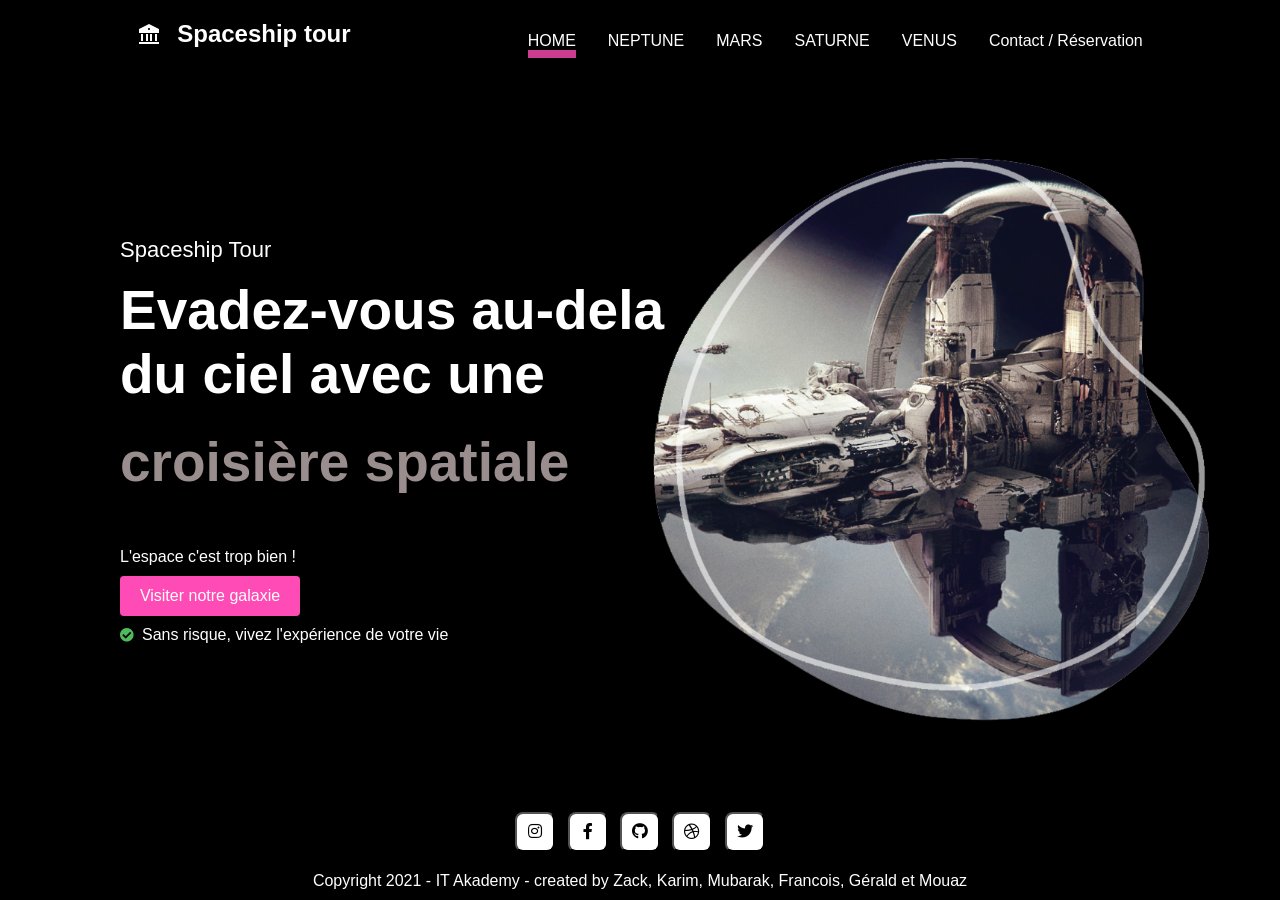
<file: index.html>
<!DOCTYPE html>
<html lang="fr">
<head>
    <meta charset="UTF-8">
    <meta http-equiv="X-UA-Compatible" content="IE=edge">
    <meta name="viewport" content="width=device-width, initial-scale=1.0">
    <link rel="stylesheet" href="https://cdnjs.cloudflare.com/ajax/libs/font-awesome/5.15.3/css/all.min.css"
        integrity="sha512-iBBXm8fW90+nuLcSKlbmrPcLa0OT92xO1BIsZ+ywDWZCvqsWgccV3gFoRBv0z+8dLJgyAHIhR35VZc2oM/gI1w=="
        crossorigin="anonymous" referrerpolicy="no-referrer" />
    <link rel="stylesheet" href="assets/css/styles.css">
    <link rel="stylesheet" type="text/css" href="assets/css/home.css">
    <title>Starship Tour : Accueil</title>
</head>

<body>
    <header>
    <nav>
        <a href='index.html'>
            <div id="nav-title">
                <img id="logo" src="assets/icons/logo.svg" alt="logo de Spaceship tour" />
                <h1>Spaceship tour</h1>
            </div>
        </a>
        <ul id="nav-links">
            <li class="nav-active-link"><a href='index.html'>HOME</div></a></li>
            <li><a href='neptune.html'>NEPTUNE</a></li>
            <li><a href='mars.html'>MARS</a></li>
            <li><a href='saturne.html'>SATURNE</a></li>
            <li><a href='venus.html'>VENUS</a></li>
            <li><a href='contact.html'>Contact / Réservation</a></li>
        </ul>
    </nav>
    </header>
    <main>
        <div class="bloc-right">
            <div class="title">Spaceship Tour</div>
            <div class="center">
                <h1>Evadez-vous au-dela du ciel avec une</h1>
                <h1>croisière spatiale</h1>
            </div>
            <div class="bottom">
                <div class="espace">L'espace c'est trop bien !</div>
                <a  class="galaxie" href="https://www.youtube.com/watch?v=MPh9RC1xMpE">Visiter notre galaxie</a>
                <div class="sansrisque"><i class="fas fa-check-circle"></i>Sans risque, vivez l'expérience de votre vie</div>
            </div>
        </div>
        <img src="assets/images/image-accueil.png" alt="image accueil">
    </main>

    <footer>
        <div class="reseaux-sociaux">
            <a href="#">
                <button type="button" class="btn-reseaux" title="Instagram"><i class="fab fa-instagram"></i></button>
            </a>
            <a href="#">
                <button type="button" class="btn-reseaux" title="Facebook" href="#"><i
                        class="fab fa-facebook-f"></i></button>
            </a>
            <a href="#">
                <button type="button" class="btn-reseaux" title="Github" href="#"><i class="fab fa-github"></i></button>
            </a>
            <a href="#">
                <button type="button" class="btn-reseaux" title="Dribbble" href="#"><i
                        class="fab fa-dribbble"></i></button>
            </a>
            <a href="#">
                <button type="button" class="btn-reseaux" title="Tweeter" href="#"><i
                        class="fab fa-twitter"></i></button>
            </a>
        </div>
        <div class="copyright">Copyright 2021 - IT Akademy - created by Zack, Karim, Mubarak, Francois, Gérald et Mouaz
        </div>
    </footer>
</body>
</html>
</file>
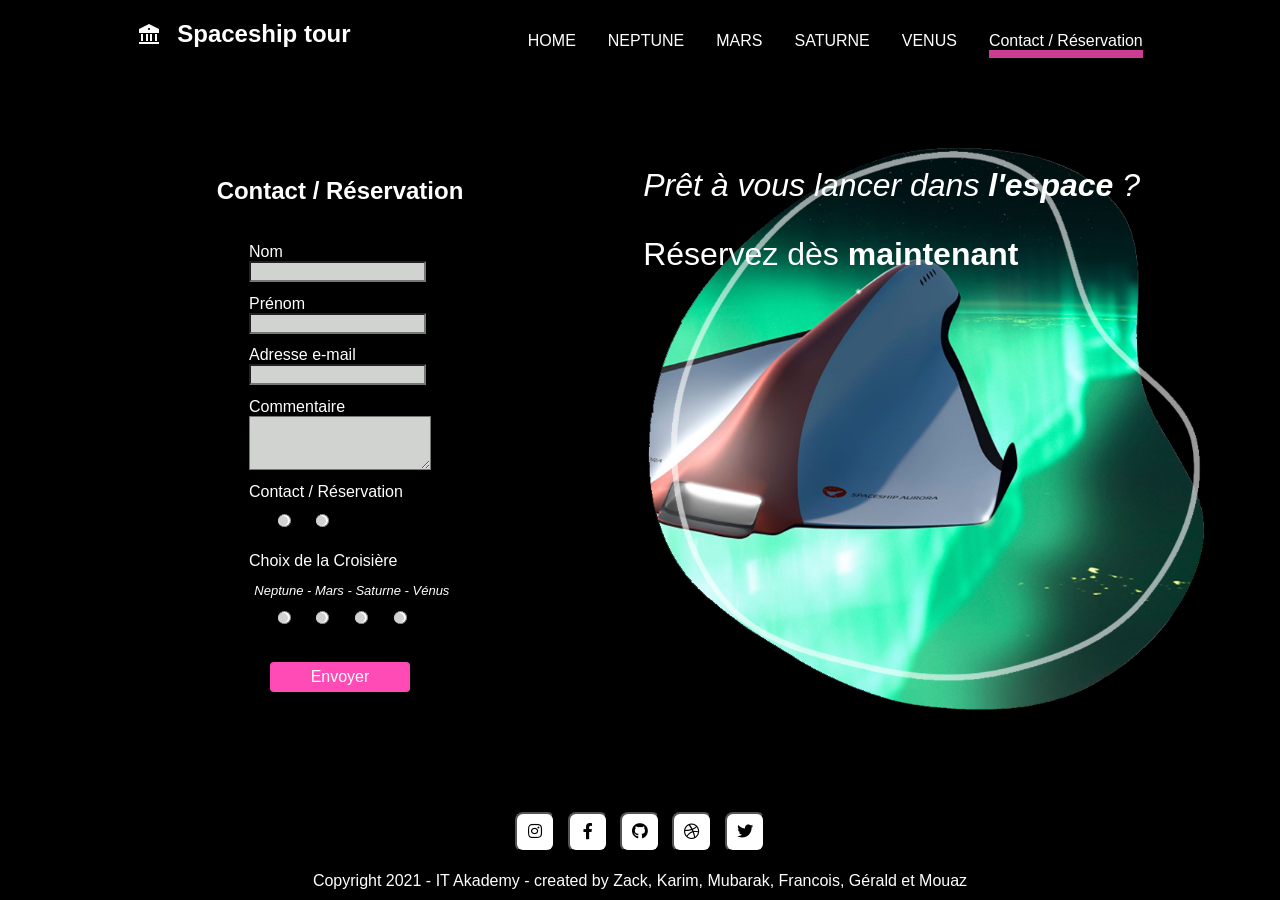
<file: contact.html>
<!DOCTYPE html>
<html lang="fr">

<head>
    <meta charset="UTF-8">
    <link rel="stylesheet" href="https://cdnjs.cloudflare.com/ajax/libs/font-awesome/5.15.3/css/all.min.css"
          integrity="sha512-iBBXm8fW90+nuLcSKlbmrPcLa0OT92xO1BIsZ+ywDWZCvqsWgccV3gFoRBv0z+8dLJgyAHIhR35VZc2oM/gI1w=="
          crossorigin="anonymous" referrerpolicy="no-referrer" />
    <link rel="stylesheet" href="assets/css/styles.css">
    <link rel="stylesheet" href="assets/css/contact.css">
    <title>SpaceshipTour: Contact / Réservation</title>
</head>

<body>
<header>
    <nav>
        <a href='index.html'>
            <div id="nav-title">
                <img id="logo" src="assets/icons/logo.svg" alt="logo de Spaceship tour" />
                <h1>Spaceship tour</h1>
            </div>
        </a>
        <ul id="nav-links">
            <li><a href='index.html'>HOME</div></a></li>
            <li><a href='neptune.html'>NEPTUNE</a></li>
            <li><a href='mars.html'>MARS</a></li>
            <li><a href='saturne.html'>SATURNE</a></li>
            <li><a href='venus.html'>VENUS</a></li>
            <li class="nav-active-link"><a href='contact.html'>Contact / Réservation</a></li>
        </ul>
    </nav>
</header>

<main class="main-contact">
    <section class="form-section">
        <h1>Contact / Réservation</h1>
        <form action="#" method="post">
            <div id="contact-form">
                <div>
                    <label for="nom">Nom</label>
                    <input type="text" id="nom" name="utilisateur_nom">
                </div>
                <div>
                    <label for="prenom">Prénom</label>
                    <input type="text" id="prenom" name="utilisateur_prenom">
                </div>
                <div>
                    <label for="mail">Adresse e-mail</label>
                    <input type="email" id="mail" name="utilisateur_nom">
                </div>
                <div>
                    <label for="msg">Commentaire</label>
                    <textarea id="msg" name="utilisateur_message"></textarea>
                </div>
                <div class="radio-part">
                    <div>
                        <div>Contact / Réservation</div>
                        <div class="radio-list">
                            <input  type="radio" id="contactChoice" name="contact-reservation" value="contact">
                            <input type="radio" id="reservationChoice" name="contact-reservation"
                                   value="reservation">
                        </div>
                    </div>
                    <div>
                        <div>Choix de la Croisière</div>
                        <div id="croisiere-list">Neptune - Mars - Saturne - Vénus</div>
                        <div class="radio-list">
                            <input type="radio" id="croisiereChoiceNeptune" name="croisiereNeptune" value="neptune">
                            <input type="radio" id="croisiereChoiceMars" name="croisiereMars" value="mars">
                            <input type="radio" id="croisiereChoiceSaturne" name="croisiereSaturne" value="saturne">
                            <input type="radio" id="croisiereChoiceVenus" name="croisiereVenus" value="venus">
                        </div>
                    </div>
                </div>
                <div>
                    <input type="button" class="envoyer" value="Envoyer">
                </div>
            </div>
        </form>
    </section>
    <section class="sentences-section">
        <h2>Prêt à vous lancer dans <span class="reservation-sentence">l'espace</span> ?</h2>
        <h3>Réservez dès <span class="reservation-sentence">maintenant</span></h3>
            <img class="img-contact" src="assets/images/image-contact.png" alt="image contact">
    </section>
</main>

<footer>
    <div class="reseaux-sociaux">
        <a href="#">
            <button type="button" class="btn-reseaux" title="Instagram"><i class="fab fa-instagram"></i></button>
        </a>
        <a href="#">
            <button type="button" class="btn-reseaux" title="Facebook"><i class="fab fa-facebook-f"></i></button>
        </a>
        <a href="#">
            <button type="button" class="btn-reseaux" title="Github"><i class="fab fa-github"></i></button>
        </a>
        <a href="#">
            <button type="button" class="btn-reseaux" title="Dribbble"><i class="fab fa-dribbble"></i></button>
        </a>
        <a href="#">
            <button type="button" class="btn-reseaux" title="Tweeter"><i class="fab fa-twitter"></i></button>
        </a>
    </div>
    <div class="copyright">Copyright 2021 - IT Akademy - created by Zack, Karim, Mubarak, Francois, Gérald et Mouaz
    </div>
</footer>
</body>

</html>
</file>
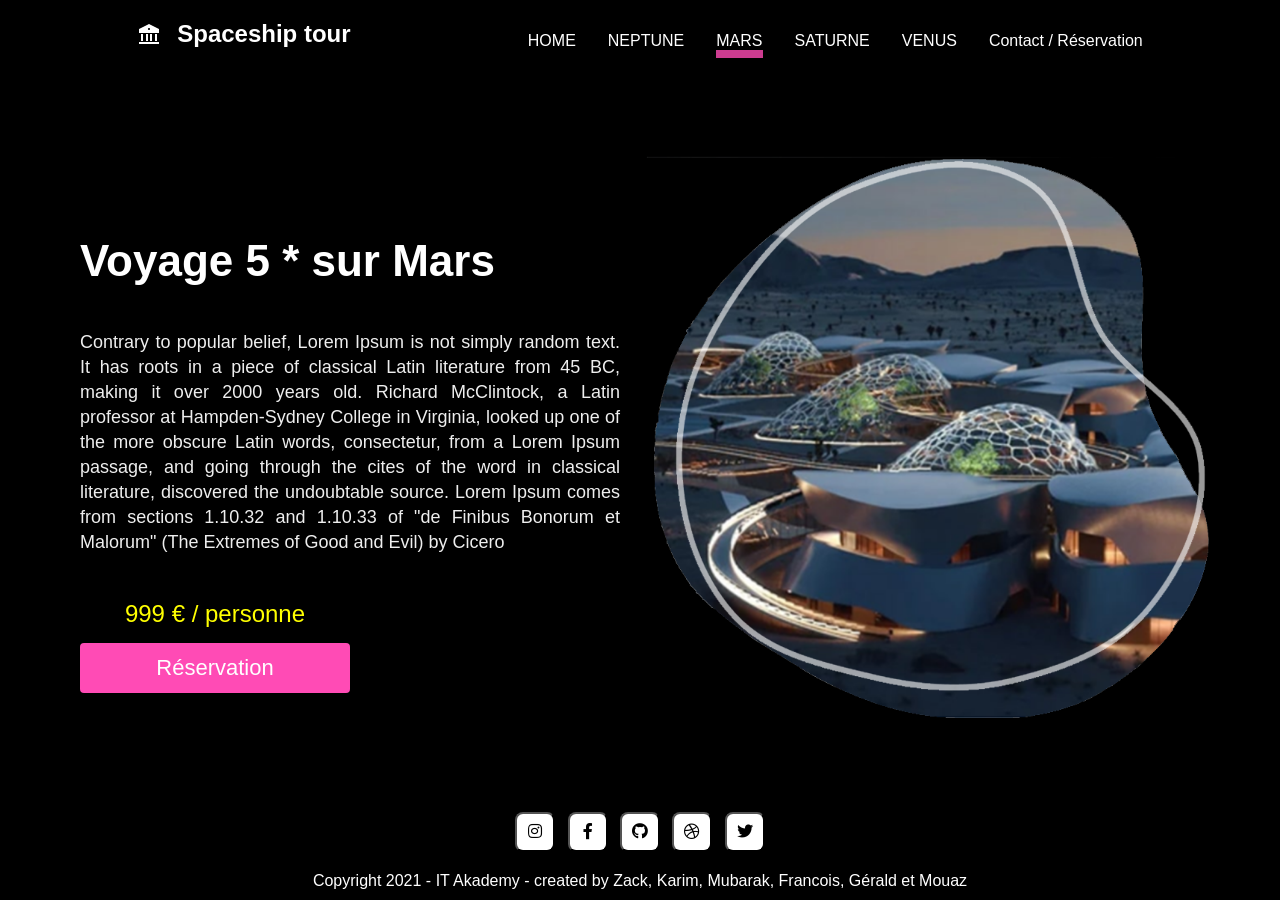
<file: mars.html>
<!DOCTYPE html>
<html lang="fr" xmlns="http://www.w3.org/1999/html">
<head>
    <meta charset="UTF-8">
    <link rel="stylesheet" href="https://cdnjs.cloudflare.com/ajax/libs/font-awesome/5.15.3/css/all.min.css" integrity="sha512-iBBXm8fW90+nuLcSKlbmrPcLa0OT92xO1BIsZ+ywDWZCvqsWgccV3gFoRBv0z+8dLJgyAHIhR35VZc2oM/gI1w==" crossorigin="anonymous" referrerpolicy="no-referrer" />
    <link rel="stylesheet" href="assets/css/styles.css">
    <link rel="stylesheet" href="assets/css/mars.css">
    <title>SpaceshipTour</title>
</head>
<body>
<header>
    <nav>
        <a href='index.html'>
            <div id="nav-title">
                <img id="logo" src="assets/icons/logo.svg" alt="logo de Spaceship tour" />
                <h1>Spaceship tour</h1>
            </div>
        </a>
        <ul id="nav-links">
            <li><a href='index.html'>HOME</div></a></li>
            <li><a href='neptune.html'>NEPTUNE</a></li>
            <li class="nav-active-link"><a href='mars.html'>MARS</a></li>
            <li><a href='saturne.html'>SATURNE</a></li>
            <li><a href='venus.html'>VENUS</a></li>
            <li><a href='contact.html'>Contact / Réservation</a></li>
        </ul>
    </nav>
</header>
<main>
    <div class="bloc-right">
        <div class="title">
            <h1>Voyage 5 * sur Mars</h1>
        </div>
        <div class="center">Contrary to popular belief, Lorem Ipsum is not simply random text. It has roots in a piece of classical Latin literature from 45 BC, making it over 2000 years old. Richard McClintock, a Latin professor at Hampden-Sydney College in Virginia, looked up one of the more obscure Latin words, consectetur, from a Lorem Ipsum passage, and going through the cites of the word in classical literature, discovered the undoubtable source. Lorem Ipsum comes from sections 1.10.32 and 1.10.33 of "de Finibus Bonorum et Malorum" (The Extremes of Good and Evil) by Cicero</div>
        <div class="bottom">
            <div class="text-prix">
                <p class="prix">999 € / personne</p>
            </div>
            <a type="button" class="reservation" href="contact.html">Réservation</a>
        </div>
    </div>
    <img class="img-mars" src="assets/images/image-mars.png" alt="image mars">
</main>
<footer>
    <div class="reseaux-sociaux">
        <a href="#">
            <button type="button" class="btn-reseaux" title="Instagram"><i class="fab fa-instagram"></i></button>
        </a>
        <a href="#">
            <button type="button" class="btn-reseaux" title="Facebook"><i class="fab fa-facebook-f"></i></button>
        </a>
        <a href="#">
            <button type="button" class="btn-reseaux" title="Github"><i class="fab fa-github"></i></button>
        </a>
        <a href="#">
            <button type="button" class="btn-reseaux" title="Dribbble"><i class="fab fa-dribbble"></i></button>
        </a>
        <a href="#">
            <button type="button" class="btn-reseaux" title="Tweeter"><i class="fab fa-twitter"></i></button>
        </a>
    </div>
    <div class="copyright">Copyright 2021 - IT Akademy - created by Zack, Karim, Mubarak, Francois, Gérald et Mouaz</div>
</footer>
</body>
</html>
</file>
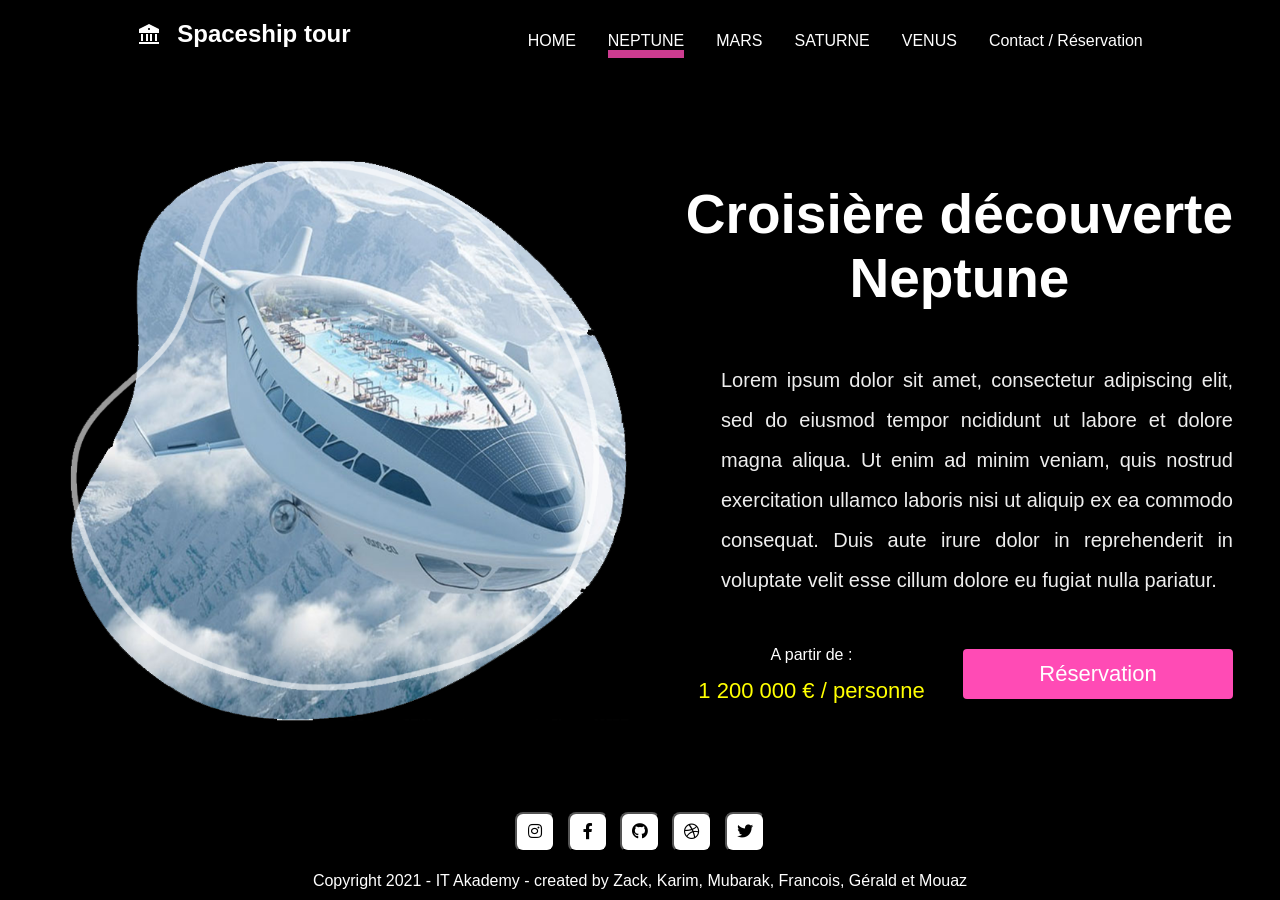
<file: neptune.html>
<!DOCTYPE html>
<html lang="fr">
<head>
    <meta charset="UTF-8">
    <link rel="stylesheet" href="https://cdnjs.cloudflare.com/ajax/libs/font-awesome/5.15.3/css/all.min.css" integrity="sha512-iBBXm8fW90+nuLcSKlbmrPcLa0OT92xO1BIsZ+ywDWZCvqsWgccV3gFoRBv0z+8dLJgyAHIhR35VZc2oM/gI1w==" crossorigin="anonymous" referrerpolicy="no-referrer" />
    <link rel="stylesheet" href="assets/css/styles.css">
    <link rel="stylesheet" href="assets/css/neptune.css">
    <title>SpaceshipTour</title>
</head>
<body>
    <header>
        <nav>
            <a href='index.html'>
                <div id="nav-title">
                    <img id="logo" src="assets/icons/logo.svg" alt="logo de Spaceship tour" />
                    <h1>Spaceship tour</h1>
                </div>
            </a>
            <ul id="nav-links">
                <li><a href='index.html'>HOME</div></a></li>
                <li class="nav-active-link"><a href='neptune.html'>NEPTUNE</a></li>
                <li><a href='mars.html'>MARS</a></li>
                <li><a href='saturne.html'>SATURNE</a></li>
                <li><a href='venus.html'>VENUS</a></li>
                <li><a href='contact.html'>Contact / Réservation</a></li>
            </ul>
        </nav>
    </header>
    <main>
        <img class="img-neptune" src="assets/images/image-neptune.png" alt="image neptune">
        <div class="bloc-right">
            <div class="title">
                <h1>Croisière découverte</h1>
                <h1>Neptune</h1>
            </div>
            <div class="center">Lorem ipsum dolor sit amet, consectetur adipiscing elit, sed do eiusmod tempor
                ncididunt ut labore et dolore magna aliqua. Ut enim ad minim veniam, quis nostrud exercitation
                ullamco laboris nisi ut aliquip ex ea commodo consequat. Duis aute irure dolor in reprehenderit
                in voluptate velit esse cillum dolore eu fugiat nulla pariatur.</div>
            <div class="bottom">
                <div class="text-prix">
                    <p class="a-partir">A partir de :</p>
                    <p class="prix">1 200 000 &euro; / personne</p>
                </div>
                <a type="button" class="reservation" href="contact.html">Réservation</a>
            </div>
        </div>
    </main>
    <footer>
        <div class="reseaux-sociaux">
            <a href="#">
                <button type="button" class="btn-reseaux" title="Instagram"><i class="fab fa-instagram"></i></button>
            </a>
            <a href="#">
                <button type="button" class="btn-reseaux" title="Facebook"><i class="fab fa-facebook-f"></i></button>
            </a>
            <a href="#">
                <button type="button" class="btn-reseaux" title="Github"><i class="fab fa-github"></i></button>
            </a>
            <a href="#">
                <button type="button" class="btn-reseaux" title="Dribbble"><i class="fab fa-dribbble"></i></button>
            </a>
            <a href="#">
                <button type="button" class="btn-reseaux" title="Tweeter"><i class="fab fa-twitter"></i></button>
            </a>
        </div>
        <div class="copyright">Copyright 2021 - IT Akademy - created by Zack, Karim, Mubarak, Francois, Gérald et Mouaz</div>
    </footer>
</body>
</html>
</file>
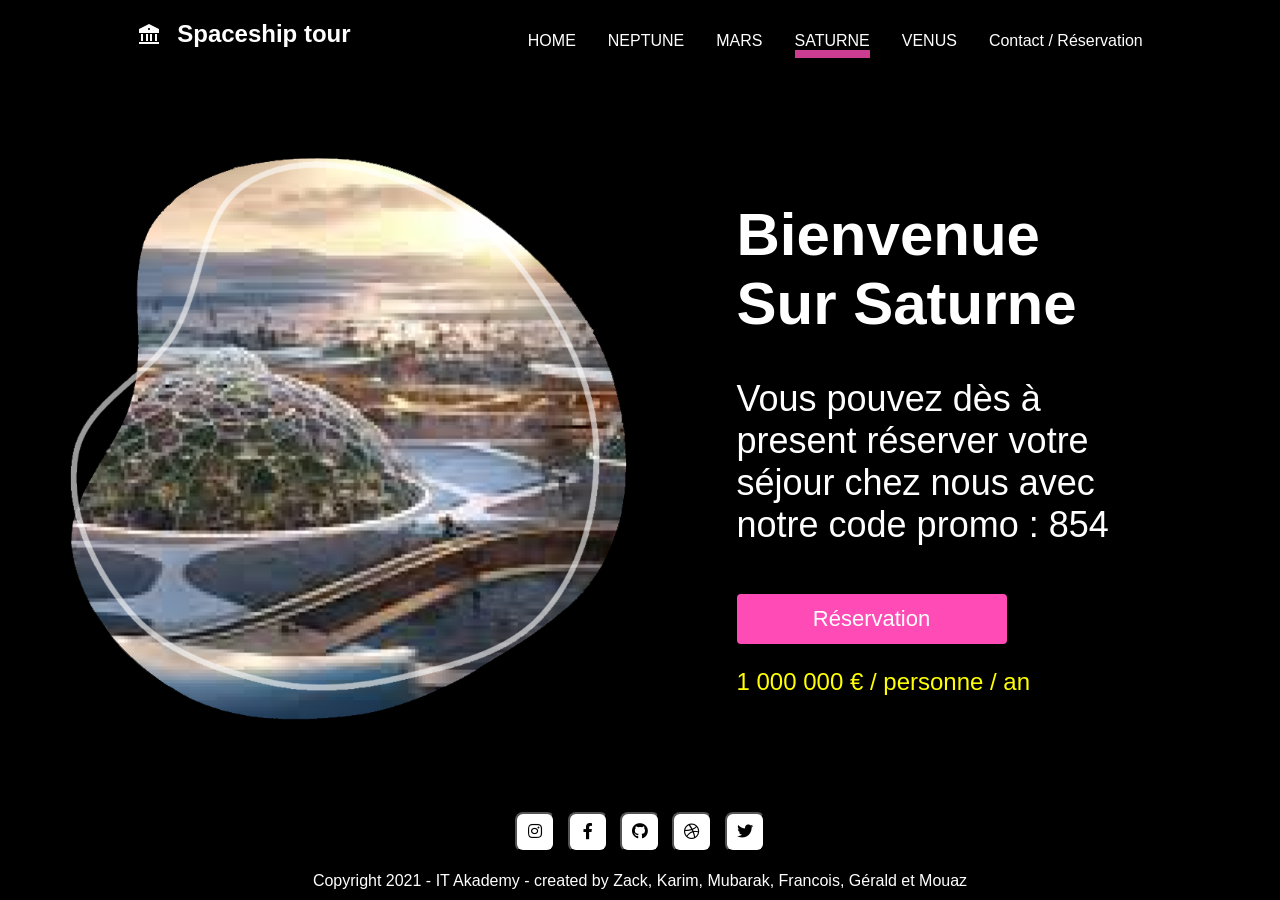
<file: saturne.html>
<!DOCTYPE html>
<html lang="fr">
<head>
    <meta charset="UTF-8">
    <link rel="stylesheet" href="https://cdnjs.cloudflare.com/ajax/libs/font-awesome/5.15.3/css/all.min.css" integrity="sha512-iBBXm8fW90+nuLcSKlbmrPcLa0OT92xO1BIsZ+ywDWZCvqsWgccV3gFoRBv0z+8dLJgyAHIhR35VZc2oM/gI1w==" crossorigin="anonymous" referrerpolicy="no-referrer" />
    <link rel="stylesheet" href="assets/css/styles.css">
    <link rel="stylesheet" href="assets/css/saturne.css">
    <title>SpaceshipTour</title>
</head>
<body>
    <header>
        <nav>
            <a href='#'>
                <div id="nav-title">
                    <img id="logo" src="assets/icons/logo.svg" alt="logo de Spaceship tour" />
                    <h1>Spaceship tour</h1>
                </div>
            </a>
            <ul id="nav-links">
                <li><a href='index.html'>HOME</a></li>
                <li><a href='neptune.html'>NEPTUNE</a></li>
                <li><a href='mars.html'>MARS</a></li>
                <li class="nav-active-link"><a href='saturne.html'>SATURNE</li>
                <li><a href='venus.html'>VENUS</a></li>
                <li><a href='contact.html'>Contact / Réservation</a></li>
            </ul>
        </nav>
    </header>
    <main>
        <img class="img-mars" src="assets/images/image-saturne.png" alt="image Saturne">
        <div class="bloc-right">
            <div class="title">
                <h1>Bienvenue Sur Saturne</h1>
            </div>
            <div class="center">Vous pouvez dès à present réserver votre séjour chez nous avec notre code promo : 854</div>
            <div class="bottom">
                <a type="button" class="reservation" href="contact.html">Réservation</a>
                <div class="text-prix">
                    <p class="prix"> 1 000 000 € / personne / an</p>
                </div>
            </div>
        </div>
    </main>
    <footer>
        <div class="reseaux-sociaux">
            <a href="#">
                <button type="button" class="btn-reseaux" title="Instagram"><i class="fab fa-instagram"></i></button>
            </a>
            <a href="#">
                <button type="button" class="btn-reseaux" title="Facebook"><i class="fab fa-facebook-f"></i></button>
            </a>
            <a href="#">
                <button type="button" class="btn-reseaux" title="Github"><i class="fab fa-github"></i></button>
            </a>
            <a href="#">
                <button type="button" class="btn-reseaux" title="Dribbble"><i class="fab fa-dribbble"></i></button>
            </a>
            <a href="#">
                <button type="button" class="btn-reseaux" title="Tweeter"><i class="fab fa-twitter"></i></button>
            </a>
        </div>
        <div class="copyright">Copyright 2021 - IT Akademy - created by Zack, Karim, Mubarak, Francois, Gérald et Mouaz</div>
    </footer>
</body>
</html>
</file>
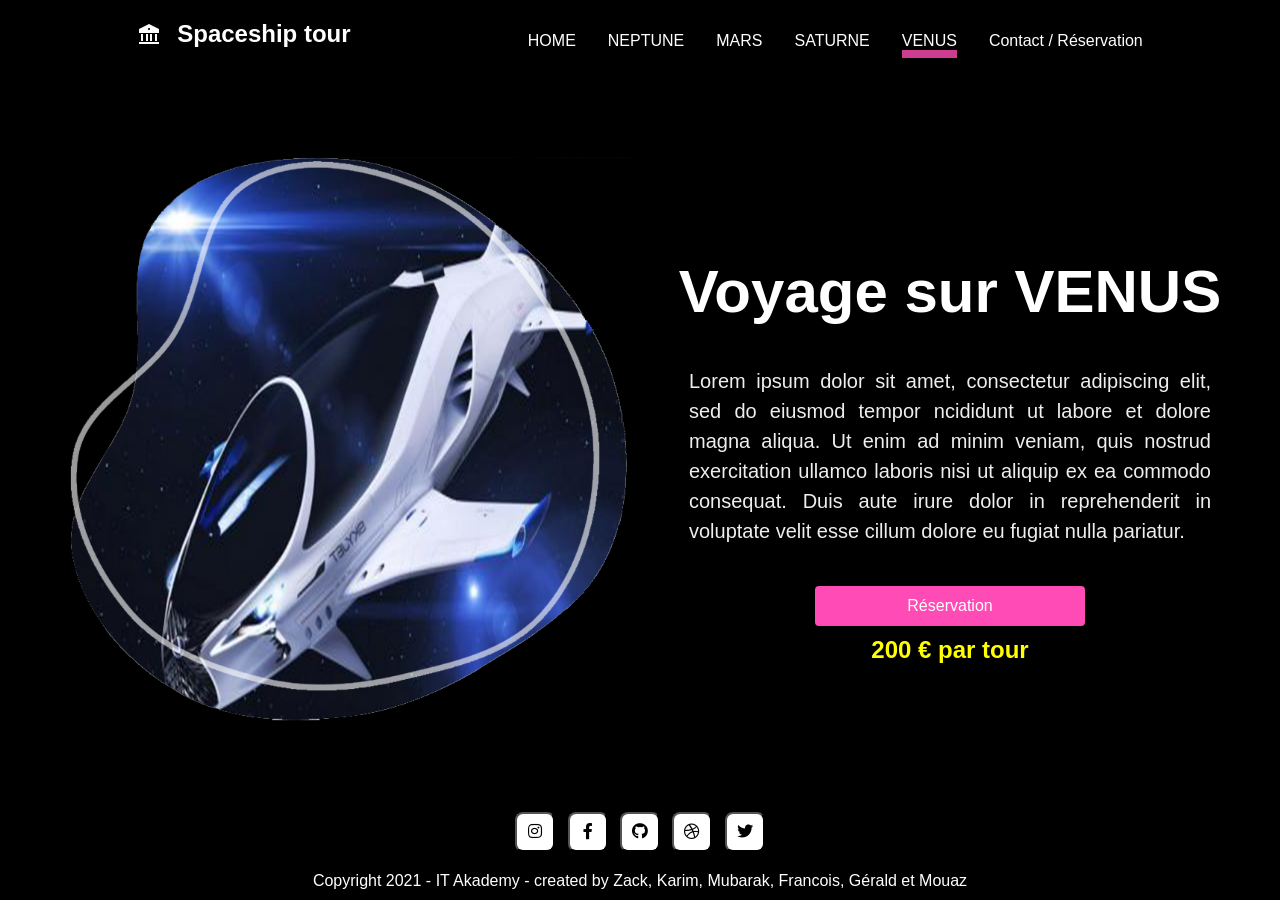
<file: venus.html>
<!DOCTYPE html>
<html lang="fr">
<head>
    <meta charset="UTF-8">
    <link rel="stylesheet" href="https://cdnjs.cloudflare.com/ajax/libs/font-awesome/5.15.3/css/all.min.css" integrity="sha512-iBBXm8fW90+nuLcSKlbmrPcLa0OT92xO1BIsZ+ywDWZCvqsWgccV3gFoRBv0z+8dLJgyAHIhR35VZc2oM/gI1w==" crossorigin="anonymous" referrerpolicy="no-referrer" />
    <link rel="stylesheet" href="assets/css/styles.css">
    <link rel="stylesheet" href="assets/css/venus.css">
    <title>VENUS</title>
</head>
<body>
<header>
    <nav>
        <a href='index.html'>
            <div id="nav-title">
                <img id="logo" src="assets/icons/logo.svg" alt="logo de Spaceship tour" />
                <h1>Spaceship tour</h1>
            </div>
        </a>
        <ul id="nav-links">
            <li><a href='index.html'>HOME</div></a></li>
            <li><a href='neptune.html'>NEPTUNE</a></li>
            <li><a href='mars.html'>MARS</a></li>
            <li><a href='saturne.html'>SATURNE</a></li>
            <li class="nav-active-link"><a href='venus.html'>VENUS</a></li>
            <li><a href='contact.html'>Contact / Réservation</a></li>
        </ul>
    </nav>
</header>
    <main>
        <img class="img-mars" src="assets/images/image-venus.png" alt="image mars">
        <div class="bloc-right">
            <div class="title">
                <h1>Voyage sur VENUS</h1>
            </div>
            <div class="center">Lorem ipsum dolor sit amet, consectetur adipiscing elit, sed do eiusmod tempor
                ncididunt ut labore et dolore magna aliqua. Ut enim ad minim veniam, quis nostrud exercitation
                ullamco laboris nisi ut aliquip ex ea commodo consequat. Duis aute irure dolor in reprehenderit
                in voluptate velit esse cillum dolore eu fugiat nulla pariatur.</div>
            <div class="bottom">
                <a type="button" class="reservation" href="contact.html">Réservation</a>
                <div class="text-prix">200 € par tour</div>
            </div>
        </div>
    </main>
    <footer>
        <div class="reseaux-sociaux">
            <a href="#">
                <button type="button" class="btn-reseaux" title="Instagram"><i class="fab fa-instagram"></i></button>
            </a>
            <a href="#">
                <button type="button" class="btn-reseaux" title="Facebook"><i class="fab fa-facebook-f"></i></button>
            </a>
            <a href="#">
                <button type="button" class="btn-reseaux" title="Github"><i class="fab fa-github"></i></button>
            </a>
            <a href="#">
                <button type="button" class="btn-reseaux" title="Dribbble"><i class="fab fa-dribbble"></i></button>
            </a>
            <a href="#">
                <button type="button" class="btn-reseaux" title="Tweeter"><i class="fab fa-twitter"></i></button>
            </a>
        </div>
        <div class="copyright">Copyright 2021 - IT Akademy - created by Zack, Karim, Mubarak, Francois, Gérald et Mouaz</div>
    </footer>
</body>
</html>
</file>
<file: assets/css/styles.css>
* {
  box-sizing: border-box;
}
@font-face {
  font-family: "SeoulHangang CBL";
  src: url("../fonts/seoulhangang-cbl/SeoulHangangCondensed-BoldL.ttf")
  format("ttf");
}
@font-face {
  font-family: "Popins";
  src: url("../fonts/Poppins/Poppins-Light.ttf")
  format("ttf");
}
@font-face {
  font-family: "ScopeOne";
  src: url("../fonts/Scope_One/ScopeOne-Regular.ttf")
  format("ttf");
}
html {
  font-size: 100%;
  height: 100%;
}
body {
  margin: 0;
  padding: 0;
  background-color: #000000;
  color: #FFFFFF;
  font-family: "Roboto", Arial, sans-serif;
  min-height: 100%;
}

nav,
section {
  color: #fff;
}

main {
  position: relative;
  display: flex;
  flex-direction: row;
  flex-wrap: nowrap;
  justify-content: space-between;
  align-items: center;
  width: 100%;
  max-width: 1200px;
  margin-left: auto;
  margin-right: auto;
  height: calc(100vh - 200px);
  min-height: 600px;
}
main > img {
  width: 570px;
  height: 580px;
  margin: 0 25px;
  z-index: 1;
}

nav {
  display: flex;
  justify-content: space-evenly;
}

a {
  text-decoration: none;
  color: #fff;
}

ul {
  list-style: none;
}

#nav-title {
  display: flex;
}

#nav-title h1 {
  font-family: "SeoulHangang CBL", "Roboto", Arial, sans-serif;
}

#logo {
  margin: 1rem;
}

#nav-links {
  display: flex;
}

#nav-links li {
  margin: 1rem;
  border-bottom: 0.5rem solid;
  border-color: transparent;
}

.nav-active-link {
  display: flex;
  flex-direction: column;
  border-color: rgba(255, 75, 181, 0.8) !important;
}

footer {
  width: 100%;
  height: 100px;
  display: flex;
  align-items: center;
  justify-content: flex-end;
  flex-direction: column;
}
.reseaux-sociaux {
  width: 100%;
  text-align: center;
  margin-bottom: 20px;
}
.reseaux-sociaux > a {
  margin: 0 4px;
}
.reseaux-sociaux > a > button {
  width: 40px;
  height: 40px;
  background-color: #FFFFFF;
  color: #000000;
  border-radius: 8px;
  cursor: pointer;
  font-size: 16px;
}

.reseaux-sociaux > a > button:hover {
  background-color: #CCCCCC;
}
</file>
<file: assets/css/home.css>
.bloc-right {
    display: flex;
    flex-direction: column;
    width: 400px;
    z-index: 2;
    margin-left: 80px;
}
.bloc-right > .title {
    text-align: left;
    font-size: 22px;
}
.bloc-right > .center  {
    width: 100%;
    margin-bottom: 30px;
    font-size: 55px;
    margin-top: 15px;
}
.bloc-right > .bottom {
    display: flex;
    flex-direction: column;
    justify-content: center;
}
.bloc-right > .bottom > .text-prix {
    width: 45%;
    text-align: center;
}
.bloc-right > .bottom > .text-prix > .prix {
    color: #FFFF00;
}
.bloc-right > .bottom > .galaxie {
    background-color: #FF4BB5;
    color: #FFFFFF;
    border-radius: 4px;
    width: 45%;
    height: 40px;
    display: flex;
    justify-content: center;
    align-items: center;
    margin: 10px 0;
}
.sansrisque > i{
    font-size: 14px;
    color: #4FBA5B;
    margin-right: 8px;
}
.bloc-right > .center > h1 {
    margin: 0;
    font-size: 55px;
    width: 600px;
}
.bloc-right > .center > h1:nth-child(2) {
    margin: 24px 0;
    color: #998E8D;
}
</file>
<file: assets/css/contact.css>
/* Page Contact */
.main-contact {
  display: flex;
}

.main-contact h1 {
  align-self: center;
  top: 3vh;
}

#contact-form {
  display: flex;
  flex-direction: column;
  margin: 2vh;
}

#contact-form div,
#contact-form div div {
  display: flex;
  flex-direction: column;
  align-items: flex-start;
  margin-bottom: 0.8rem;
}

#contact-form div input[type="button"] {
  align-self: center;
}

.img-contact {
  width: 570px;
  height: 580px;
  position: absolute;
  z-index: -1;
  top: 50px;
  left: 50%;
}

.main-contact section h2,
.main-contact section h3 {
  z-index: 2;
}

.form-section {
  display: flex;
  flex-direction: column;
  align-items: center;
  width: 50%;
  z-index: 2;
}

.sentences-section {
  margin-top: 120px;
  margin-right: 100px;
  height: 80vh;
}

.radio-list {
  display: flex !important;
  flex-direction: row !important;
  margin-left: 1rem;
}

.radio-list input {
  margin: 0 0.8rem 0 0.8rem;
}

input[type="radio"]:after {
  width: 10px;
  height: 10px;
  border-radius: 15px;
  background-color: #d1d3d1;
  content: "";
  display: inline-block;
  visibility: visible;
}

input[type="radio"]:checked:after {
  width: 10px;
  height: 10px;
  border-radius: 15px;
  background-color: #e9d41e;
  content: "";
  display: inline-block;
  visibility: visible;
}

textarea {
  -webkit-box-sizing: border-box;
  -moz-box-sizing: border-box;
  box-sizing: border-box;

  width: 100%;
  height: 6vh;
  background-color: #d1d3d1;
}

#croisiere-list {
  margin-left: auto !important;
  margin-right: -30px !important;
  width: 100%;
  font-size: small;
  inline-size: fit-content;
  font-style: italic;
}

.sentences-section h2,
.sentences-section h3 {
  font-weight: lighter;
  font-size: xx-large;
}

.sentences-section h2 {
  font-style: italic;
}

.reservation-sentence {
  font-weight: bold;
}

input {
  background-color: #d1d3d1;
}
input.envoyer {
  background-color: #FF4BB5;
  border: none;
  border-radius: 4px;
  height: 30px;
  width: 140px;
  color: #FFFFFF;
  font-size: 16px;
}
</file>
<file: assets/css/mars.css>
.img-mars {
    width: 570px;
    height: 580px;
}
.bloc-right {
    display: flex;
    flex-direction: column;
    width: 730px;
    z-index: 2;
    margin-left: 40px;
    margin-top: 20px;

}
.bloc-right > .title {
    text-align: left;
    font-size: 22px;

}
.bloc-right > .center  {
    font-family: "Popins", Arial, sans-serif;
    margin-bottom: 30px;
    text-align: justify;
    font-weight: 300;
    line-height: 25px;
    color: #EEEEEE;
    width: 100%;
    font-size: 18px;
    margin-top: 15px;
}
.bloc-right > .bottom {
    display: flex;
    flex-direction: column;
    justify-content: center;
}
.bloc-right > .bottom > .text-prix {
    width: 45%;
    text-align: center;
}
.bloc-right > .bottom > .text-prix > .prix {
    color: #FFFF00;
}


.bloc-right > .center > h1 {
    margin: 0;
    font-size: 55px;
    width: 600px;
}

.bloc-right > .center > h1:nth-child(2) {
    margin-top: 20px;
    color: #998E8D;
}

.bloc-right > .bottom > .reservation {
    background-color: #FF4BB5;
    color: #FFFFFF;
    border-radius: 4px;
    width: 270px;
    height: 50px;
    display: flex;
    justify-content: center;
    align-items: center;
    font-size: 22px;
}
.bloc-right > .bottom > .text-prix {
    width: calc(100% - 270px);
    text-align: center;
}
.bloc-right > .bottom > .text-prix > .prix {
    color: #FFFF00;
    font-size: 24px;
    line-height: 10px;
}
</file>
<file: assets/css/neptune.css>
.img-neptune {
    width: 570px;
    height: 580px;
}
.bloc-right {
    display: flex;
    flex-direction: column;
    align-items: flex-end;
    width: 627px;
    margin-right: 7px;
    z-index: 2;
}
.bloc-right > .title {
    text-align: center;
    font-size: 30px;
    margin-bottom: 30px;
    margin-top: 20px;
}
.bloc-right > .title > h1 {
    margin: 0;
    font-size: 55px;
    width: 100%;
    text-align: center;
}
.bloc-right > .title > h1:nth-child(2) {
    margin-bottom: 20px;
    text-align: center;
}
.bloc-right > .center {
    font-family: "Popins", Arial, sans-serif;
    width: 512px;
    margin-bottom: 30px;
    text-align: justify;
    font-weight: 300;
    font-size: 20px;
    line-height: 40px;
    color: #EEEEEE;
}
.bloc-right > .bottom {
    display: flex;
    align-items: center;
    justify-content: center;
    width: 100%;
}
.bloc-right > .bottom > .text-prix {
    width: calc(100% - 270px);
    text-align: center;
}
.bloc-right > .bottom > .text-prix > .prix {
    color: #FFFF00;
    font-size: 22px;
    line-height: 10px;
}
.bloc-right > .bottom > .reservation {
    background-color: #FF4BB5;
    color: #FFFFFF;
    border-radius: 4px;
    width: 270px;
    height: 50px;
    display: flex;
    justify-content: center;
    align-items: center;
    font-size: 22px;
}
</file>
<file: assets/css/saturne.css>
.img-mars {
    width: 570px;
    height: 580px;
}
main {
    position: relative;
    display: flex;
    flex-direction: row;
    flex-wrap: nowrap;
    justify-content: space-between;
    width: 100%;
    max-width: 1200px;
    margin-left: auto;
    margin-right: auto;
}
main > img {
    width: 570px;
    height: 580px;
    z-index: 1;
}
.bloc-right {
    display: flex;
    flex-direction: column;
    align-items: center;
    width: 580px;
    margin-right: 7px;
    z-index: 2;
}
.bloc-right > .title {
    font-size: 30px;
    width: 420px;
}
.bloc-right > .center {
    font-family: "ScopeOne",Arial, sans-serif;
    margin-bottom: 48px;
    font-size: 36px;
    width: 420px;
}
.bloc-right > .bottom {
    width: 420px;
    display: flex;
    flex-direction: column;
    justify-content: center;
}
.bloc-right > .bottom > .text-prix > .prix {
    color: #FFFF00;
    font-size: 24px;
}
.bloc-right > .bottom > .reservation {
    background-color: #FF4BB5;
    color: #FFFFFF;
    border-radius: 4px;
    width: 270px;
    height: 50px;
    font-size: 22px;
    display: flex;
    justify-content: center;
    align-items: center;
}
</file>
<file: assets/css/venus.css>
.img-venus {
    width: 570px;
    height: 580px;
}
main {
    position: relative;
    display: flex;
    flex-direction: row;
    flex-wrap: nowrap;
    justify-content: space-between;
    width: 100%;
    max-width: 1200px;
    margin-left: auto;
    margin-right: auto;
}
main > img {

    width: 570px;
    height: 580px;
    z-index: 1;
}
.bloc-right {
    display: flex;
    flex-direction: column;
    width: 50%;
    z-index: 2;
}
.bloc-right > .title {
    text-align: center;
    font-size: 30px;
}
.bloc-right > .center {
    font-family: "Popins", Arial, sans-serif;
    margin-bottom: 30px;
    text-align: justify;
    font-weight: 300;
    font-size: 20px;
    line-height: 30px;
    color: #EEEEEE;
    width: 90%;
    margin-left: 5%;
}
.bloc-right > .bottom {
    display: flex;
    flex-direction: column;
    align-items: center;
    justify-content: center;
}
.bloc-right > .bottom > .text-prix {
    width: 270px;
    text-align: center;
    color: #FFFF00;
    font-size: 24px;
    font-weight: bold;

}
.bloc-right > .bottom > .reservation {
    background-color: #FF4BB5;
    color: #FFFFFF;
    border-radius: 4px;
    width: 270px;
    height: 40px;
    display: flex;
    justify-content: center;
    align-items: center;
    margin: 10px 0;
}
</file>
